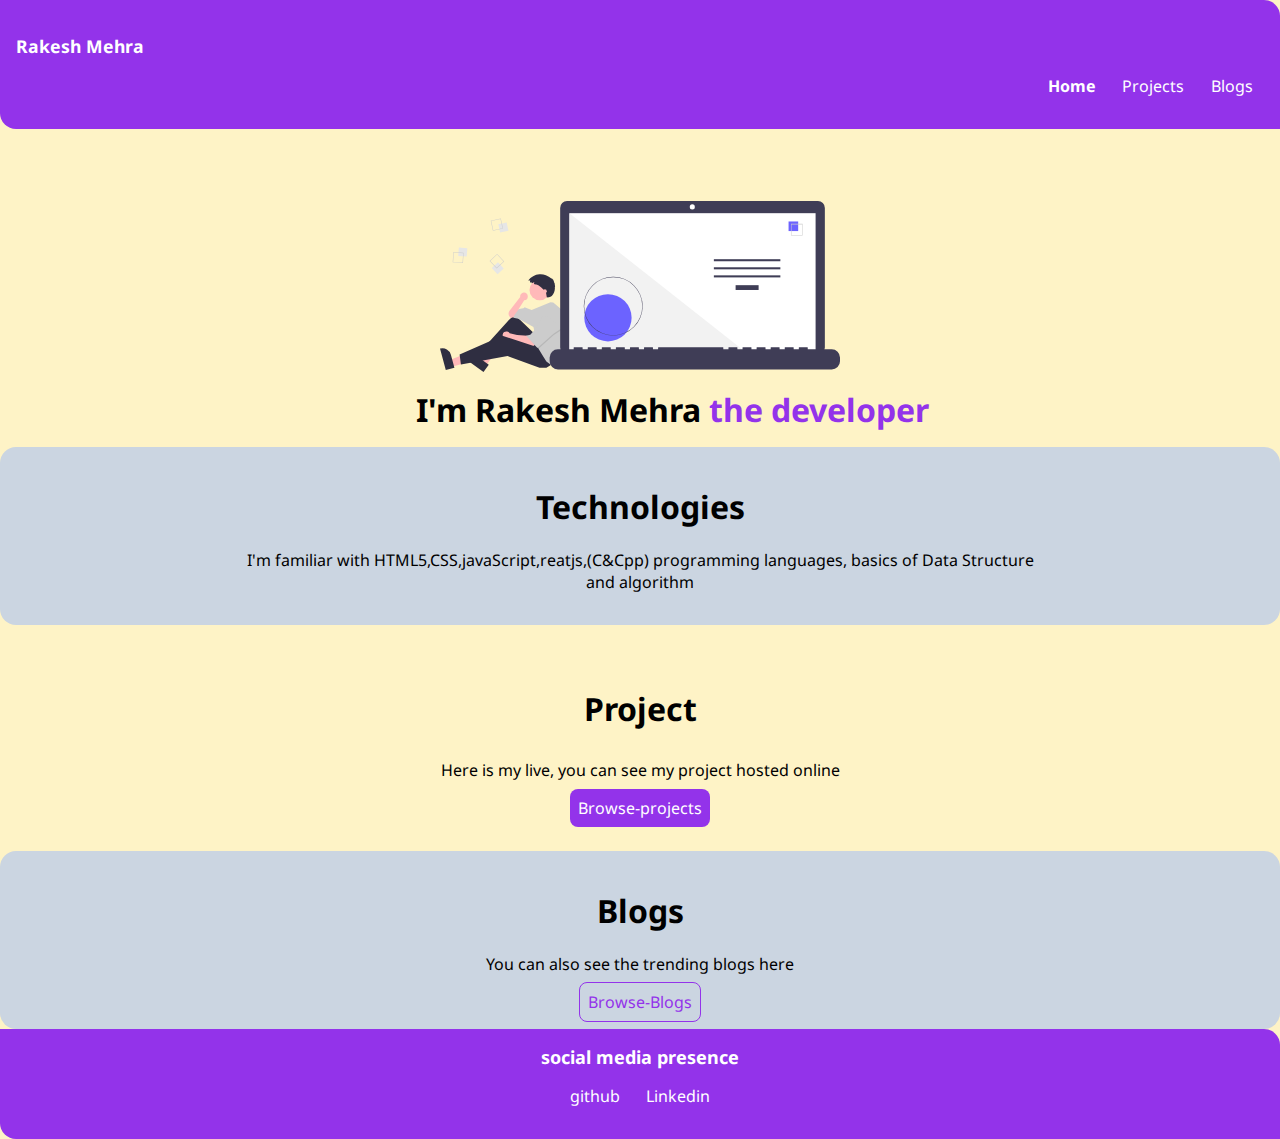
<file: index.html>
<!DOCTYPE html>
<html lang="en">
<head>
    <meta charset="UTF-8">
    <meta http-equiv="X-UA-Compatible" content="IE=edge">
    <meta name="viewport" content="width=device-width, initial-scale=1.0">
    <title>Home</title>
    <link href="/styles.css" rel="stylesheet"/>
</head>
<body>
    <nav class="navigation">
        <p class="nav-brand">Rakesh Mehra</p>
        <ul class="list-none-bullets nav-pills">
            <li class="list-inline-item"><a class="link link-active"href="/">Home</a></li>
            <li class="list-inline-item"><a class="link" href="project.html">Projects</a></li>
            <li class="list-inline-item"><a
                class="link" href="blogs.html">Blogs</a></li>
        </ul>
    </nav>
    <header>
        <h2 class="hero"></h2>
        <img class="hero-img" src="image/img.svg"/>
        <h1 class="hero-heading">I'm Rakesh Mehra <span class="heading-inverted">the developer</span></h1>
        </header>
        <section class="section-ow">
            <div class="container container-center">
        <h1 >Technologies</h1>
        <p>I'm familiar with HTML5,CSS,javaScript,reatjs,(C&Cpp) programming languages, basics of Data Structure and algorithm</p>
        </div>
        </section>
    <section class="section">
        <div class="container container center">
    <h1>Project</h1>
    <p> Here is my live, you can see my project hosted online</p>
    <a class="link link-primary"href="/">Browse-projects</a>
    </div>
    </section>
    <section class="section-ow">
        <div class="container container-center">
    <h1 >Blogs</h1>
    <p>You can also see the trending blogs here</p>
    <a class="link link-secondary"href="/">Browse-Blogs</a>

    </div>
    </section>
    <footer class="footer">
        <div class="footer-header">social media presence</div>
            <ul class="social-link list-none-bullets">
                <li class="list-inline-item"><a class="link" href="https://github.com/Rakeshmehra123">github</a></li>
                <li class="list-inline-item"><a class="link" href="https://www.linkedin.com/in/rakesh-mehra-356a6b222/">Linkedin</a></a></li>
            </ul>
    </footer>

</body>
</html>
</file>
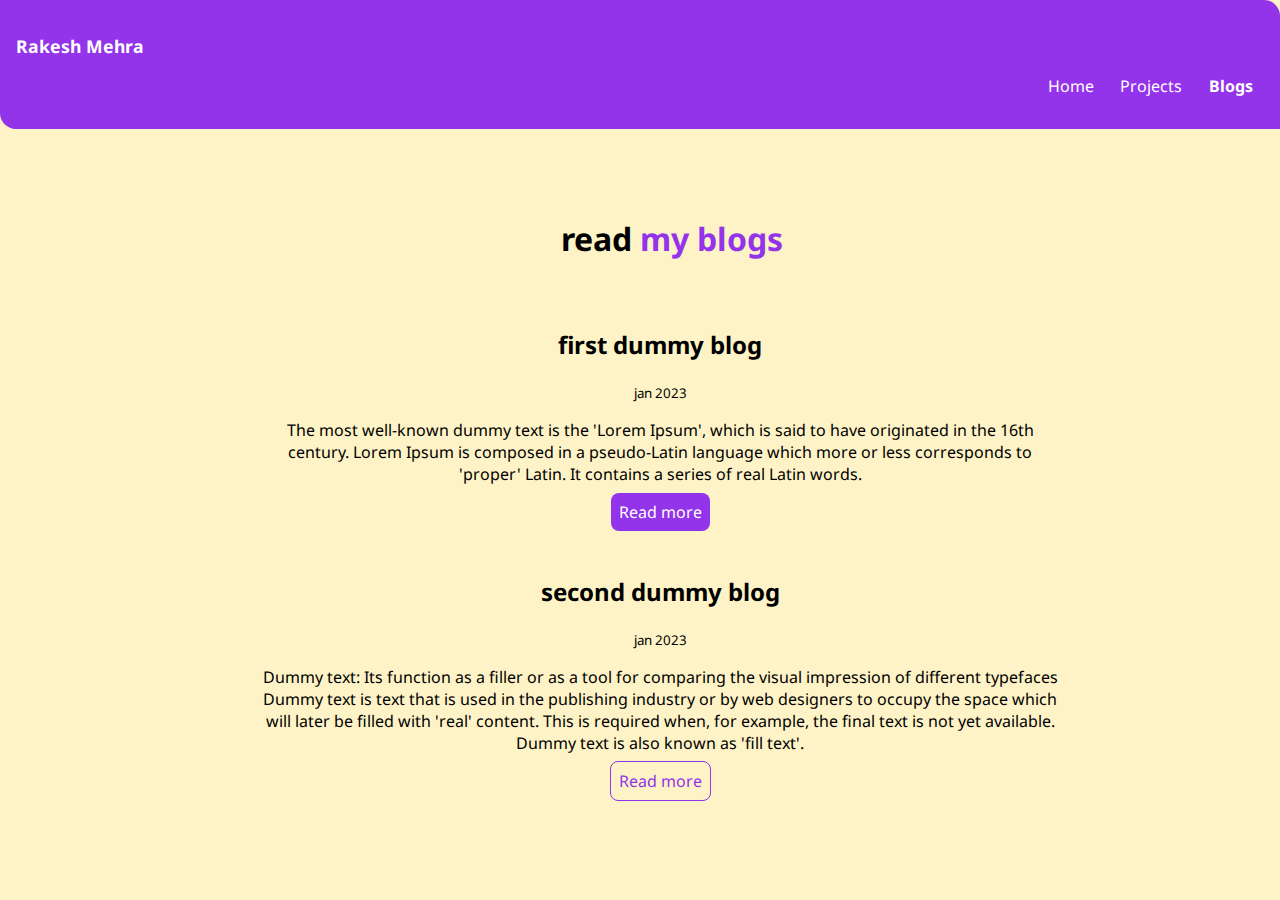
<file: blogs.html>
<!DOCTYPE html>
<html lang="en">
<head>
    <meta charset="UTF-8">
    <meta http-equiv="X-UA-Compatible" content="IE=edge">
    <meta name="viewport" content="width=device-width, initial-scale=1.0">
    <title>Blogs</title>
    <link href="/styles.css" rel="stylesheet"/>
</head>
<body>
    <nav class="navigation">
        <p class="nav-brand">Rakesh Mehra</p>
        <ul class="list-none-bullets nav-pills">
            <li class="list-inline-item"><a class="link"href="/">Home</a></li>
            <li class="list-inline-item"><a class="link" href="project.html">Projects</a></li>
            <li class="list-inline-item"><a class="link link-active" href="blogs.html">Blogs</a></li>
        </ul>
    </nav>
    <header>
        <h2 class="hero"></h2>
        <h1 class="hero-heading">read<span class="heading-inverted"> my blogs</span></h1>
        </header>
       <ul class="list-none-bullets">
        <li>
            <div class="container container-center">
                <h2>first dummy blog</h2>
                <small>jan 2023</small>
                <p>The most well-known dummy text is the 'Lorem Ipsum', which is said to have originated in the 16th century. Lorem Ipsum is composed in a pseudo-Latin language which more or less corresponds to 'proper' Latin. It contains a series of real Latin words.</p>
                <a class="link link-primary" href="/dummy-blog.html" target="-blank">Read more</a>
            </div>
        </li>
        <li>
            <div class="contrainer container-center">
                <h2>second dummy blog</h2>
                <small>jan 2023</small>
                <p>Dummy text: Its function as a filler or as a tool for comparing the visual impression of different typefaces Dummy text is text that is used in the publishing industry or by web designers to occupy the space which will later be filled with 'real' content. This is required when, for example, the final text is not yet available. Dummy text is also known as 'fill text'.</p>
                <a class="link link-secondary" href="/second-dummy-blog.html" target="-blank">Read more</a>
            </div>
        </li>

       </ul>
</body>
</html>
</file>
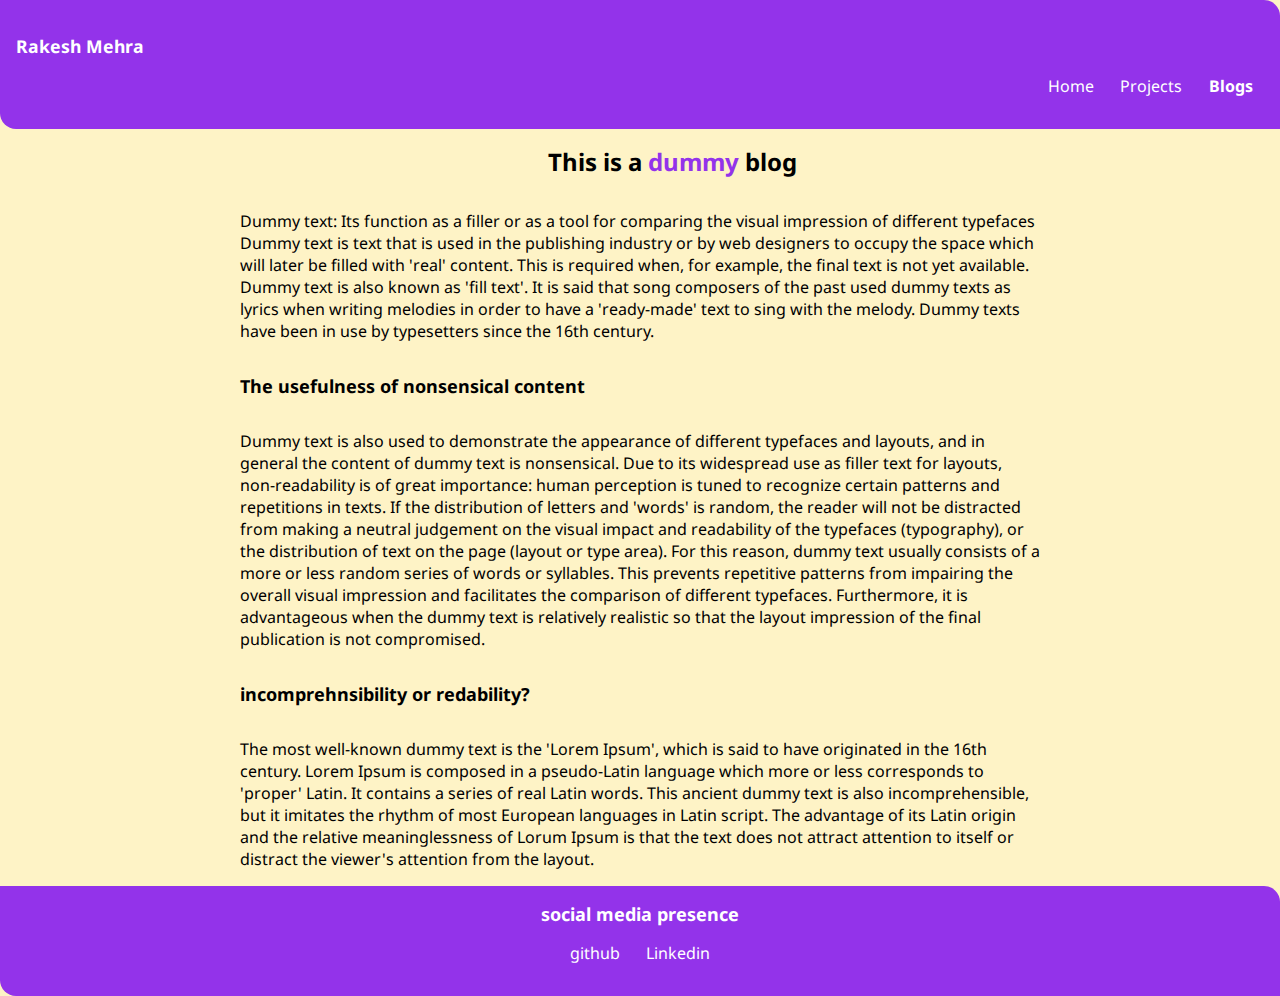
<file: dummy-blog.html>
<!DOCTYPE html>
<html lang="en">
<head>
    <meta charset="UTF-8">
    <meta http-equiv="X-UA-Compatible" content="IE=edge">
    <meta name="viewport" content="width=device-width, initial-scale=1.0">
    <title>dummy-blog-one</title>
    <link href="/styles.css" rel="stylesheet"/>
</head>
<body>
    <nav class="navigation">
        <p class="nav-brand">Rakesh Mehra</p>
        <ul class="list-none-bullets nav-pills">
            <li class="list-inline-item"><a class="link"href="/">Home</a></li>
            <li class="list-inline-item"><a class="link" href="project.html">Projects</a></li>
            <li class="list-inline-item"><a class="link link-active" href="blogs.html">Blogs</a></li>
        </ul>
    </nav>
    <header>
        <h2 class="hero-heading">This is a <span class="heading-inverted"> dummy</span> blog</h2>
    </header>
    
        <p class="blog-para">Dummy text: Its function as a filler or as a tool for comparing the visual impression of different typefaces Dummy text is text that is used in the publishing industry or by web designers to occupy the space which will later be filled with 'real' content. This is required when, for example, the final text is not yet available. Dummy text is also known as 'fill text'. It is said that song composers of the past used dummy texts as lyrics when writing melodies in order to have a 'ready-made' text to sing with the melody. Dummy texts have been in use by typesetters since the 16th century.</p>

        <p class="blog-para text-size"><strong>The usefulness of nonsensical content</strong></p>

       <p class="blog-para">Dummy text is also used to demonstrate the appearance of different typefaces and layouts, and in general the content of dummy text is nonsensical. Due to its widespread use as filler text for layouts, non-readability is of great importance: human perception is tuned to recognize certain patterns and repetitions in texts. If the distribution of letters and 'words' is random, the reader will not be distracted from making a neutral judgement on the visual impact and readability of the typefaces (typography), or the distribution of text on the page (layout or type area). For this reason, dummy text usually consists of a more or less random series of words or syllables. This prevents repetitive patterns from impairing the overall visual impression and facilitates the comparison of different typefaces. Furthermore, it is advantageous when the dummy text is relatively realistic so that the layout impression of the final publication is not compromised.</p> 

       <p class="blog-para text-size"><strong>incomprehnsibility or redability?</strong></p>
       <p class="blog-para">The most well-known dummy text is the 'Lorem Ipsum', which is said to have originated in the 16th century. Lorem Ipsum is composed in a pseudo-Latin language which more or less corresponds to 'proper' Latin. It contains a series of real Latin words. This ancient dummy text is also incomprehensible, but it imitates the rhythm of most European languages in Latin script. The advantage of its Latin origin and the relative meaninglessness of Lorum Ipsum is that the text does not attract attention to itself or distract the viewer's attention from the layout.</p>

       <footer class="footer">
        <div class="footer-header">social media presence</div>
            <ul class="social-link list-none-bullets">
                <li class="list-inline-item"><a class="link" href="https://github.com/Rakeshmehra123">github</a></li>
                <li class="list-inline-item"><a class="link" href="https://www.linkedin.com/in/rakesh-mehra-356a6b222/">Linkedin</a></a></li>
            </ul>
    </footer>

    
</body>
</html>
</file>
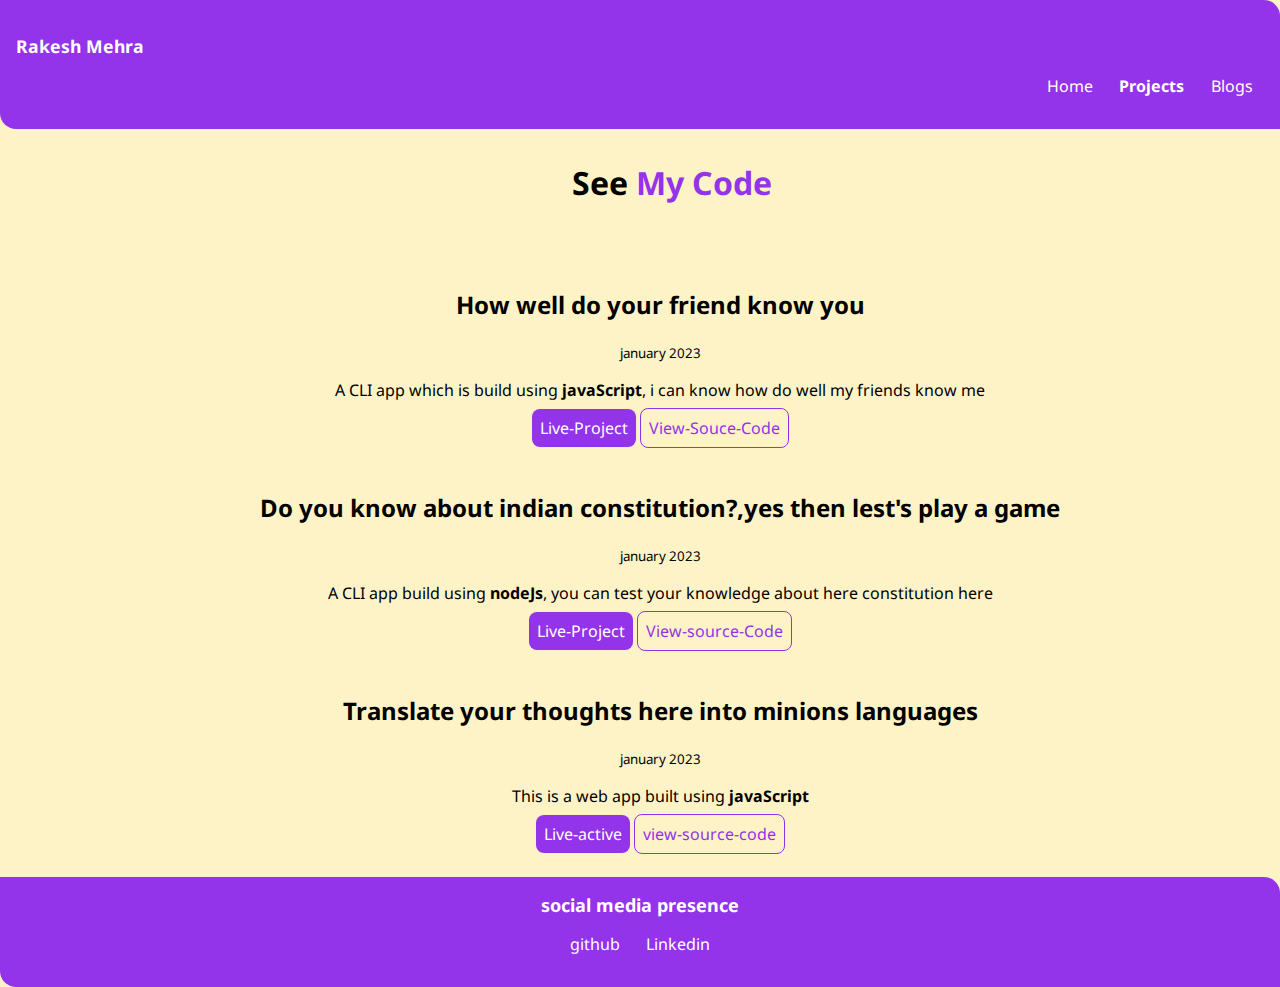
<file: project.html>
<!DOCTYPE html>
<html lang="en">
<head>
    <meta charset="UTF-8">
    <meta http-equiv="X-UA-Compatible" content="IE=edge">
    <meta name="viewport" content="width=device-width, initial-scale=1.0">
    <title>Project</title>
    <link href="/styles.css" rel="stylesheet"/>
</head>
<body>
    <nav class="navigation">
        <p class="nav-brand">Rakesh Mehra</p>
        <ul class="list-none-bullets nav-pills">
            <li class="list-inline-item"><a class="link"href="/">Home</a></li>
            <li class="list-inline-item"><a class="link link-active" href="project.html">Projects</a></li>
            <li class="list-inline-item"><a
                class="link" href="blogs.html">Blogs</a></li>
        </ul>
    </nav>
    <header class="hero">
        <h1 class="hero-heading">See <span class="heading-inverted">My Code</span></h1>
        </header>

    <ul class="list-none-bullets">
        <li>
            <div class="container container center">
            <h2>How well do your friend know you</h2>
            <small>january 2023</small>
            <p>A CLI app which is build using <strong>javaScript</strong>, i can know how do well my friends know me </p>
            <a class="link link-primary"href="https://replit.com/@RakeshMehra/end-game?embed=1&output=1" target="-blank">Live-Project</a>
            <a class="link link-secondary"href="https://github.com/Rakeshmehra123/Quize.1" target="-blank">View-Souce-Code</a>

            </div>
        </li>
        <li>
            <div class="container container-center">
                <h2>
                    Do you know about indian constitution?,yes then lest's play a game
                </h2>
                <small>january 2023</small>
                <p>A CLI app build using <strong>nodeJs</strong>, you can test your knowledge about   here constitution here</p>
                <a class="link link-primary" href="https://replit.com/@RakeshMehra/quize-1?embed=1&output=1" target="-blank">Live-Project</a>
                <a class="link link-secondary" href="https://github.com/Rakeshmehra123/fun-area" target="-blank">View-source-Code</a>
    
            </div>
        </li>
        <li>
            <div class="container container-center">
                <h2>
                    Translate your thoughts here into minions languages
                </h2>
                <small>january 2023</small>
                <p>This is a web app built using <strong>javaScript</strong></p>
                <a class="link link-primary" href="https://translate-english-to-minion.netlify.app/">Live-active</a>
                <a class="link link-secondary" href="https://github.com/Rakeshmehra123/vannila-js">view-source-code</a>
            </div>
        </li>
    </ul>
    <footer class="footer">
        <div class="footer-header">social media presence</div>
            <ul class="social-link list-none-bullets">
                <li class="list-inline-item"><a class="link" href="https://github.com/Rakeshmehra123">github</a></li>
                <li class="list-inline-item"><a class="link" href="https://www.linkedin.com/in/rakesh-mehra-356a6b222/">Linkedin</a></a></li>
            </ul>
    </footer>

</body>
</html>
</file>
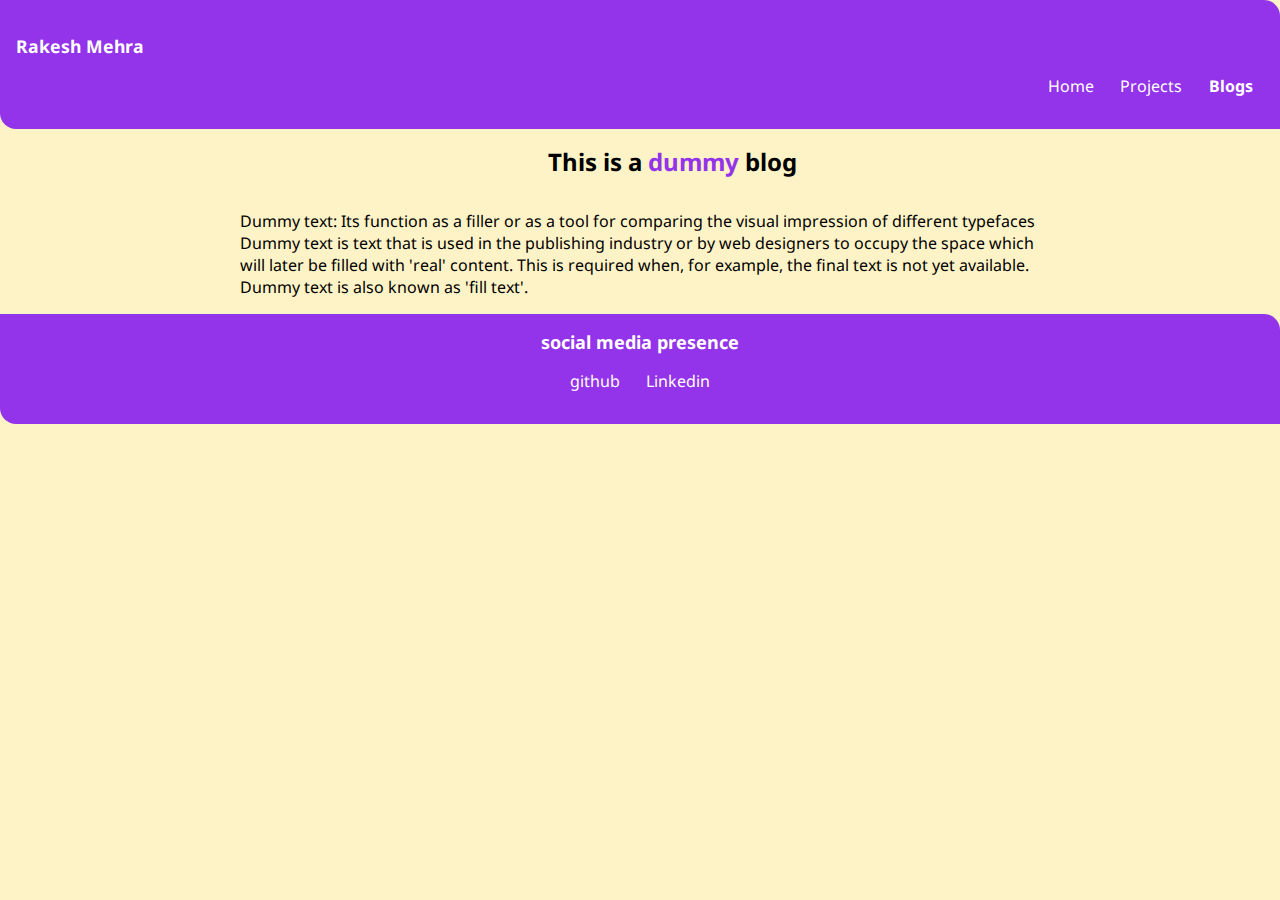
<file: second-dummy-blog.html>
<!DOCTYPE html>
<html lang="en">
<head>
    <meta charset="UTF-8">
    <meta http-equiv="X-UA-Compatible" content="IE=edge">
    <meta name="viewport" content="width=device-width, initial-scale=1.0">
    <title>dummy-blog</title>
    <link href="/styles.css" rel="stylesheet"/>
</head>
<body>
    <nav class="navigation">
        <p class="nav-brand">Rakesh Mehra</p>
        <ul class="list-none-bullets nav-pills">
            <li class="list-inline-item"><a class="link"href="/">Home</a></li>
            <li class="list-inline-item"><a class="link" href="project.html">Projects</a></li>
            <li class="list-inline-item"><a class="link link-active" href="blogs.html">Blogs</a></li>
        </ul>
    </nav>
    <header>
        <h2 class="hero-heading">This is a <span class="heading-inverted"> dummy</span> blog</h2>
    </header>
    <p class="blog-para" class="blog-end-space">
        Dummy text: Its function as a filler or as a tool for comparing the visual impression of different typefaces Dummy text is text that is used in the publishing industry or by web designers to occupy the space which will later be filled with 'real' content. This is required when, for example, the final text is not yet available. Dummy text is also known as 'fill text'.
    </p>
















    
    <footer class="footer">
        <div class="footer-header">social media presence</div>
            <ul class="social-link list-none-bullets">
                <li class="list-inline-item"><a class="link" href="https://github.com/Rakeshmehra123">github</a></li>
                <li class="list-inline-item"><a class="link" href="https://www.linkedin.com/in/rakesh-mehra-356a6b222/">Linkedin</a></a></li>
            </ul>
    </footer>
</body>
</html>
</file>
<file: styles.css>
@import url('https://fonts.googleapis.com/css2?family=Noto+Sans:wght@400;700&display=swap');

body{
    font-family: 'Noto Sans', sans-serif;
    background-color: oklch(0.962 0.059 95.617);
    margin: 0px;
}

:root{

    --primary-color:#9333ea;
    --secondary-color:#075985;
    --of-white:#cbd5e1;
}

hr{
    margin: 1rem 0rem;
}

/**container**/

.container{
    padding: 1rem 1rem;
    text-align: center;
}

.container-center{
    max-width: 800px;
    padding: 1rem 1rem;
    text-align: center;
    margin: auto;
}

.link{
    text-decoration: none;
     padding: 0.5rem;
}

.link-primary{
 background-color: var(--primary-color);
 border-radius:0.5rem;
 color:white;
}

.link-secondary{
    color:var(--primary-color);
    border-radius: 0.5rem;
    border: 1px solid var(--primary-color)
}

/**lists**/

.list-none-bullets{
    list-style: none;
}

.list-inline-item{
    display:inline;
    padding: 0.2rem;
}

/**nav**/

.navigation
{
    background-color: var(--primary-color);
    color:white;
    padding: 1rem;
    border-bottom-left-radius: 1rem;
    border-top-right-radius: 1rem;
}
.navigation .nav-pills
{
    text-align: right;
}

.navigation .nav-brand{
    text-align:left;
    font-weight:bold;
    font-size: 1.1rem;
}
.link-active{
    font-weight: bold;
}

.navigation .link{
    color:white;
}

/**header**/
.hero{
    padding: 1rem;
    padding-top: 1rem;
}

.hero-img{
    max-width: 400px;
    display: block;
    margin: auto;
}
.hero-heading{
    margin: auto;
    text-align: center;
    padding: 1rem 1rem;
    padding-left: 5rem;

}
.hero-heading .heading-inverted{
    color:var(--primary-color)
}

/**section**/
 .section{
    padding: 1rem;
    
 }
.section h1{
    padding: 0.5rem;
    text-align: center;
}

.section-ow{
    background-color: var(--of-white);
    border-bottom-left-radius: 1rem;
    border-bottom-right-radius: 1rem;
    border-top-left-radius: 1rem;
    border-top-right-radius: 1rem;
}
/**footer**/
.footer{
    background-color: var(--primary-color);
    padding: 1rem 1rem;
    border-bottom-left-radius: 1rem;
    
    border-top-right-radius: 1rem;
    text-align: center  ;
    color: white;
    padding-top: 1rem;
}

.footer .footer-header{
    font-size: large;
    font-weight: bold;
    text-align: center;
}

.footer .link{
    text-align: center;
    color:white;
}

.footer ul{
    padding-inline-start: 0px;
}


.blog-para{
   max-width: 800px;
   padding: 1rem 1rem;
   margin: auto;
}

.text-size{
    font-size: large;
}
</file>
